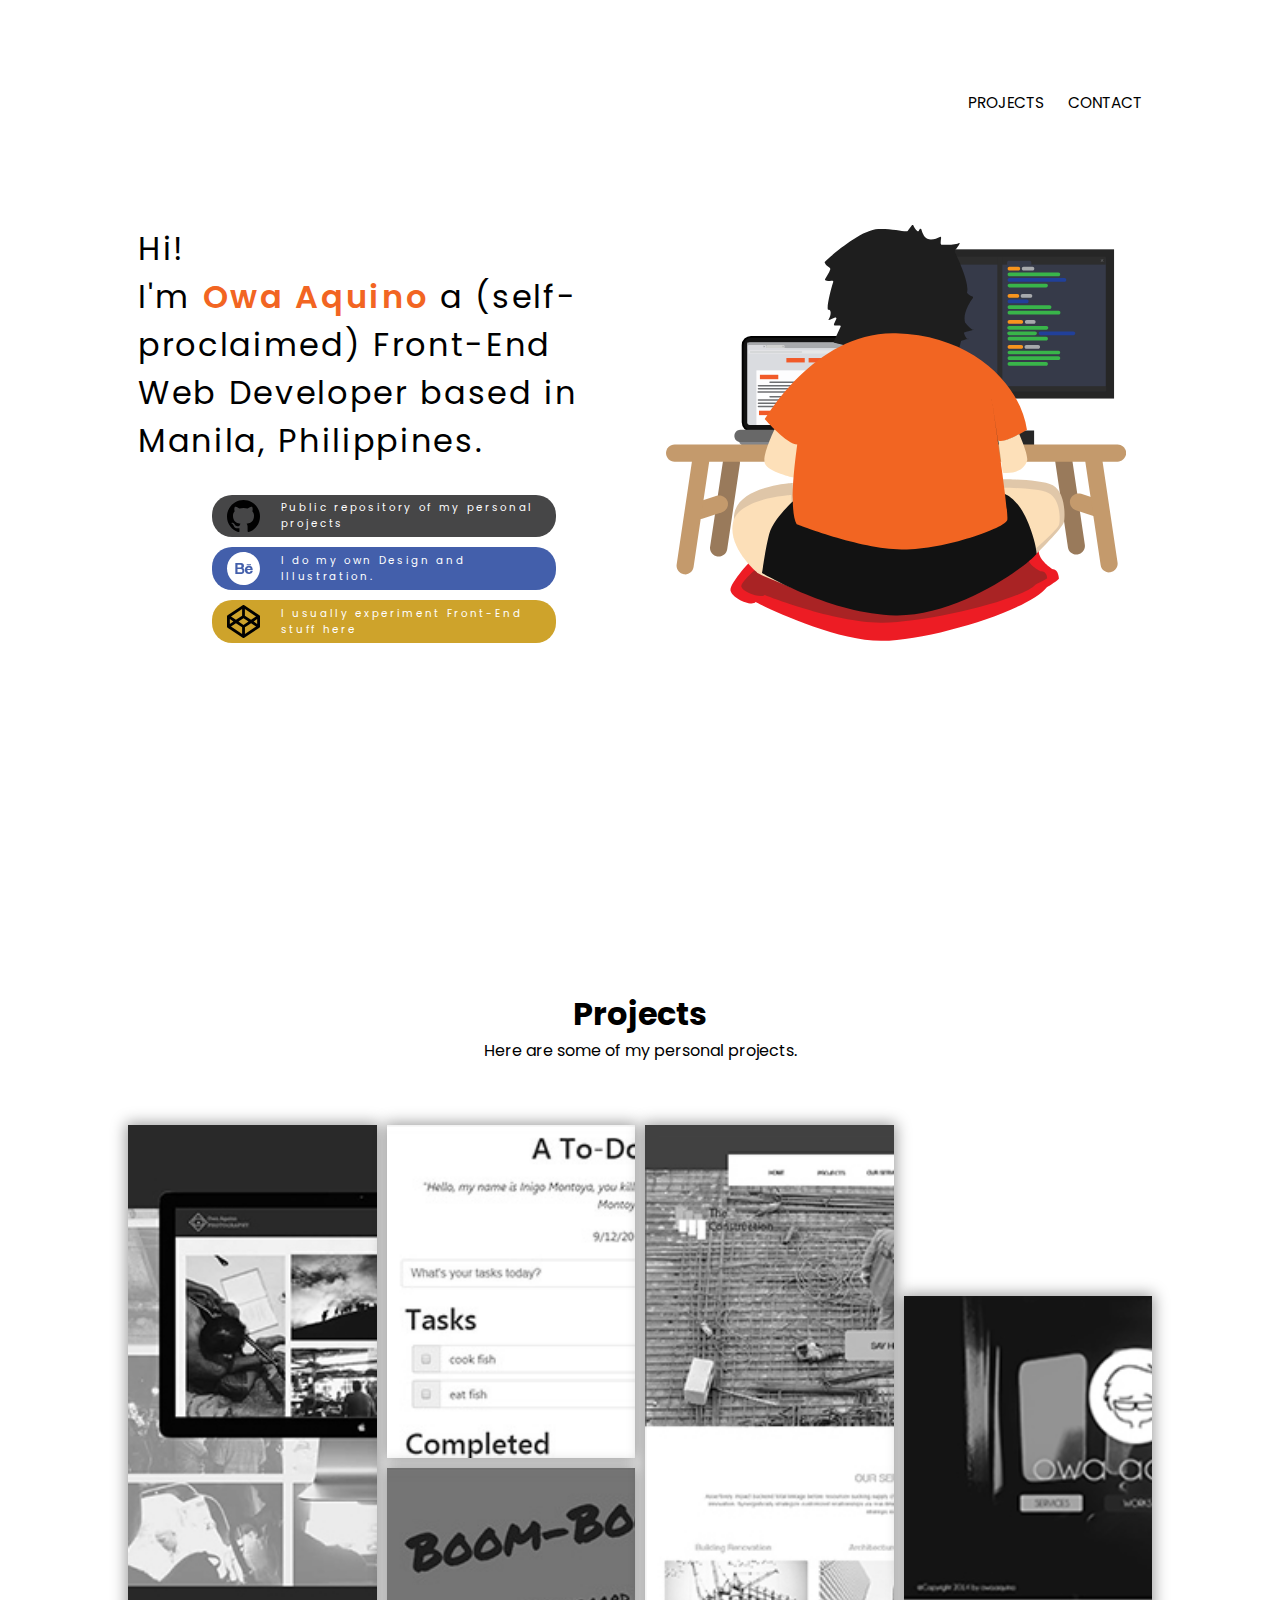
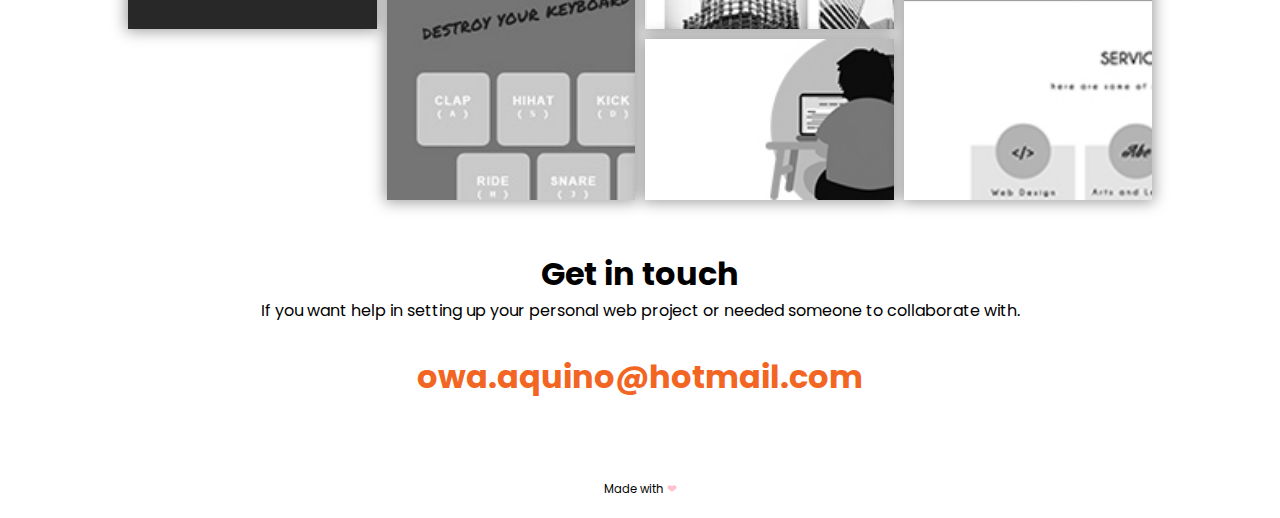
<file: index.html>
<!DOCTYPE html>
<html>
<head>
	<meta charset="utf-8">
	<meta name="viewport" content="width=device-width, initial-scale=1">
	<title>Owa Aquino | Front-End Developer</title><meta charset="utf-8">
	<link href="https://fonts.googleapis.com/css?family=Poppins" rel="stylesheet">
	<link rel="stylesheet" href="style-grid.css">
</head>
<body>
<div id="main_container">
	
	<div id="home_page" class="container">
		<nav id="mainNav">
			<li><a href="#project_page">PROJECTS</a></li>
			<li><a href="#contact_page">CONTACT</a></li>
		</nav>
		<div id="introduction">
			<p>Hi!</p>
			<p>I'm <span class="myName">Owa Aquino</span> a (self-proclaimed) Front-End Web Developer based in Manila, Philippines.</p>
			<div id="social">
				<a class="socialButton" href="https://www.github.com/owaaquino" target="window" style="background-color: #464647">
					<img src="img/socials/github.svg" alt="github" />
					<span>Public repository of my personal projects</span>				
				</a>
				<a class="socialButton" href="https://www.behance.net/owa_aquino" target="window" style="background-color: #435fab">
					<img src="img/socials/behance.svg" alt="behance" />
					<span>I do my own Design and Illustration.</span>
				</a>
				<a class="socialButton" href="https://codepen.io/owaaquino/" target="window" style="background-color: #cea32b">
					<img src="img/socials/codepen.svg" alt="codepen" />
					<span>I usually experiment Front-End stuff here</span>
				</a>			
			</div>
		</div>
		<div id="logo">
			<img src="img/banner.svg" alt="dev mode">
		</div> 
	</div> <!-- END OF HOME -->

	<div id="project_page" class="container" >
		<div class="header">
			<h1>Projects</h1>
			<p>Here are some of my personal projects.</p>
		</div>
		<div id="projects">
			<div class="card one">
				<div class="card_description">				
					<h3>Mono-Achromatic</h3>
					<p>A photo gallery website.</p>
					<ul>
						<li>
							<a href="" target="window">Live</a>
						</li>
						<li>
							<a href="https://github.com/owaaquino/Personal-Projects/tree/master/mono-chormatic.com" target="window">Github</a>
						</li>
						<li>
							<a href="https://www.behance.net/gallery/41277285/Photography-Portfolio-Web-Site-(Study)" target="window">Behance</a>
						</li>
					</ul>
				</div>
			</div>
			<div class="card two">
				<div class="card_description">				
					<h3>To-Do-List App</h3>
					<p>A to-do list app a local storage functionality.</p>
					<ul>
						<li>
							<a href="https://to-do-list.netlify.com/" target="window">Live</a>
						</li>
						<li>
							<a href="https://github.com/owaaquino/To-Do-List" target="window">Github</a>
						</li>
					</ul>
				</div>
			</div>
			<div class="card three">
				<div class="card_description">				
					<h3>Boom-boom-box</h3>
					<p>Is a drum pad simulator created with vanilla javascript</p>
					<ul>
						<li>
							<a href="http://boom-boom-box.netlify.com/" target="window">Live</a>
						</li>
						<li>
							<a href="https://github.com/owaaquino/Drumkit" target="window">Github</a>
						</li>
					</ul>
				</div>
			</div>
			<div class="card four">
				<div class="card_description" target="window">				
					<h3>Company Website</h3>
					<p>A template for a company website.</p>
					<ul>
						<li>
							<a href="" target="window">Live</a>
						</li>
						<li>
							<a href="https://github.com/owaaquino/Personal-Projects/tree/master/construction.com" target="window">Github</a>
						</li>
						<li>
							<a href="https://www.behance.net/gallery/55328065/Construction-Site-(Experimental-Project)" target="window">Behance</a>
						</li>
					</ul>
				</div>
			</div>
			<div class="card five">
				<div class="card_description">				
					<h3>Banner Illustration</h3>
					<p>Illustration of my website banner.</p>
					<ul>
						<li>
							<a href="https://www.behance.net/gallery/56093457/Self-proclaimed-Front-End-Developer" target="window">Behance</a>
						</li>
					</ul>
				</div>
			</div>
			<div class="card six">
				<div class="card_description">				
					<h3>Porfolio Website</h3>
					<p>Template for a portfolio wesite.</p>
					<ul>
						<li>
							<a href="" target="window">Live</a>
						</li>
						<li>
							<a href="https://github.com/owaaquino/Personal-Projects/tree/master/owaaqiuno2.com" target="window">Github</a>
						</li>
						<li>
							<a href="https://www.behance.net/gallery/24318955/owaaquino-Portfolio-website-(Template)" target="window">Behance</a>
						</li>
					</ul>
				</div>
			</div>
		</div>

	</div> <!-- END OF PROJECTS -->



	<div id="contact_page">
		<div class="header">
			<h1>Get in touch</h1>
			<p>If you want help in setting up your personal web project or needed someone to collaborate with.</p>
		</div>
		<div id="contact_info">
			<h1>owa.aquino@hotmail.com</h1>
			<!-- <p> +63 - 989 - 9542381 </p> -->
		</div>
	</div> <!-- END OF  CONTACTS-->

	<div id="footer_page">	
		<footer id="footer">
			<p>Made with <span class="heart">❤</span></p>
		</footer>
	</div> <!-- END OF FOOTER-->
</div>
</body>
</html>
</file>
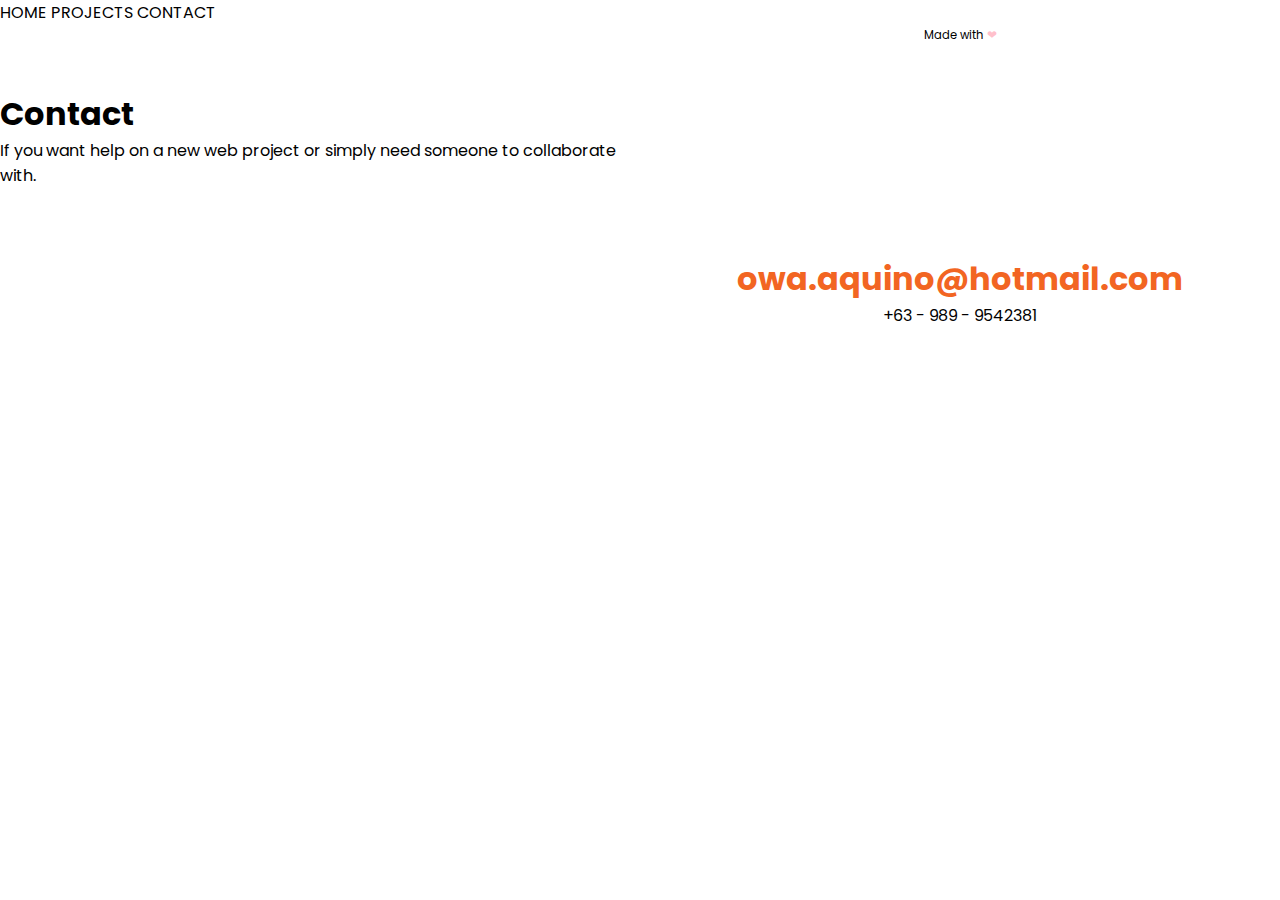
<file: contact.html>
<!DOCTYPE html>
<html>
<head>
	<meta charset="utf-8">
	<meta name="viewport" content="width=device-width, initial-scale=1">
	<title>Owa Aquino | Contacts</title><meta charset="utf-8">
	<link href="https://fonts.googleapis.com/css?family=Poppins" rel="stylesheet">
	<link rel="stylesheet" href="style-grid.css">
</head>
<body>
	<div class="container">
		<nav id="mainNav_projects">
			<li><a href="index.html">HOME</a></li>
			<li><a href="project.html">PROJECTS</a></li>
			<li class="selected"><a href="#">CONTACT</a></li>
		</nav>
		<div id="header">
			<h1>Contact</h1>
			<p>If you want help on a new web project or simply need someone to collaborate with.</p>
		</div>
		<div id="contact_info">
			<h1>owa.aquino@hotmail.com</h1>
			<p> +63 - 989 - 9542381 </p>
		</div>
		
		<footer id="footer">
			<p>Made with <span class="heart">❤</span></p>
		</footer>
	</div>
</body>
</html>
</file>
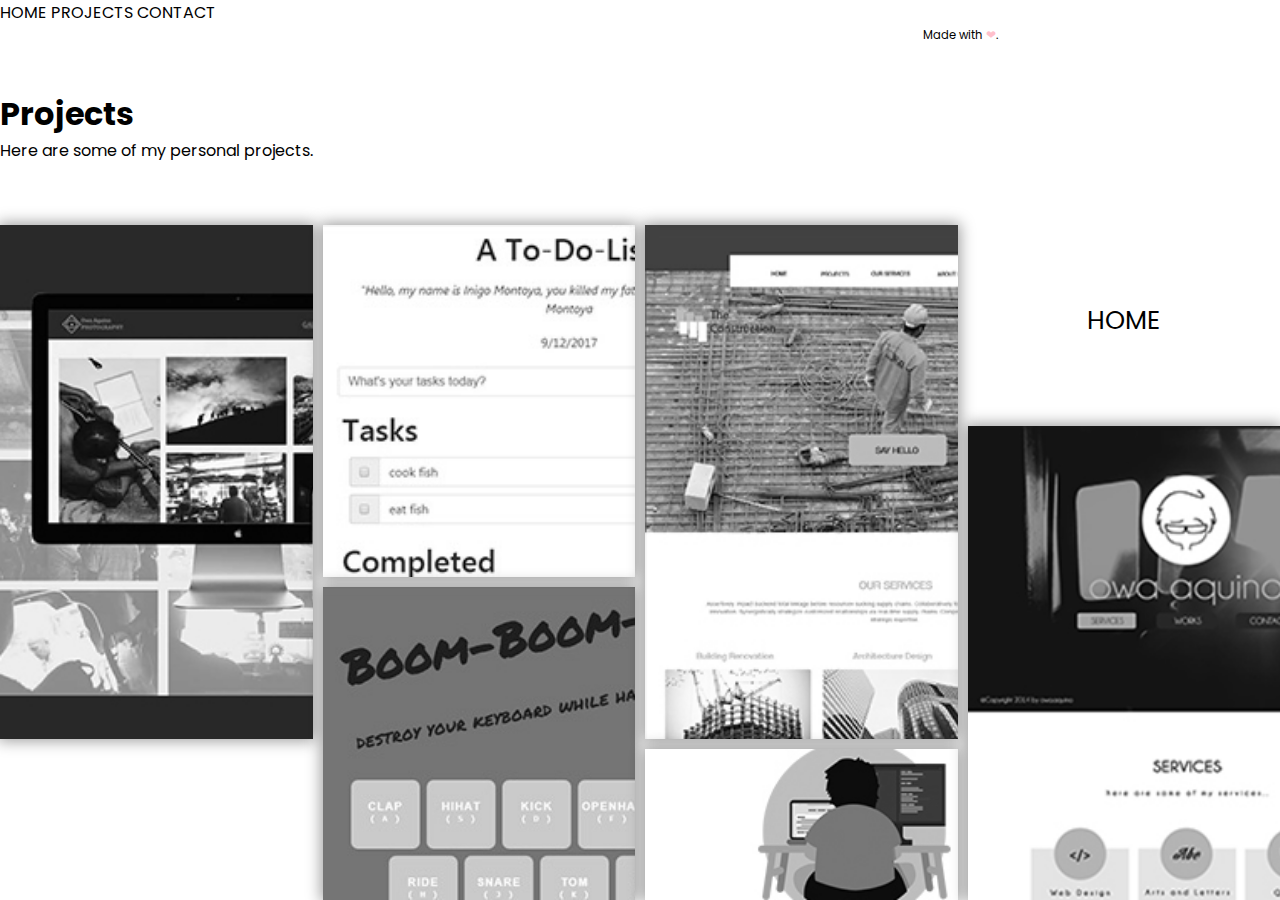
<file: projects.html>
<!DOCTYPE html>
<html>
<head>
	<meta charset="utf-8">
	<meta name="viewport" content="width=device-width, initial-scale=1">
	<title>Owa Aquino | Projects</title><meta charset="utf-8">
	<link href="https://fonts.googleapis.com/css?family=Poppins" rel="stylesheet">
	<link rel="stylesheet" href="style-grid.css">
</head>
<body>
	<div class="container">
		<nav id="mainNav_projects">
			<li><a href="index.html">HOME</a></li>
			<li class="selected"><a href="#">PROJECTS</a></li>
			<li><a href="contact.html">CONTACT</a></li>
		</nav>
		<div id="header">
			<h1>Projects</h1>
			<p>Here are some of my personal projects.</p>
		</div>
		<div id="projects">
			<li class="nav"><a href="index.html">
				HOME
			</a></li>
			<li class="card one">
				<div class="card_description">				
					<h3>Mono-Achromatic</h3>
					<p>A photographer portfolio web site I created using CSS-Grid as its layout.</p>
					<ul>
						<li>
							<a href="" target="window">Live</a>
						</li>
						<li>
							<a href="https://github.com/owaaquino/Personal-Projects/tree/master/mono-chormatic.com" target="window">Github</a>
						</li>
						<li>
							<a href="https://www.behance.net/gallery/41277285/Photography-Portfolio-Web-Site-(Study)" target="window">Behance</a>
						</li>
					</ul>
				</div>
			</li>
			<li class="card two">
				<div class="card_description">				
					<h3>To-Do-List App</h3>
					<p>A to-do list app that has a local storage functionality.</p>
					<ul>
						<li>
							<a href="https://to-do-list.netlify.com/" target="window">Live</a>
						</li>
						<li>
							<a href="https://github.com/owaaquino/To-Do-List" target="window">Github</a>
						</li>
					</ul>
				</div>
			</li>
			<li class="card three">
				<div class="card_description">				
					<h3>Boom-boom-box</h3>
					<p>Is a drum pad simulator created with vanilla javascript</p>
					<ul>
						<li>
							<a href="http://boom-boom-box.netlify.com/" target="window">Live</a>
						</li>
						<li>
							<a href="https://github.com/owaaquino/Drumkit" target="window">Github</a>
						</li>
					</ul>
				</div>
			</li>
			<li class="card four">
				<div class="card_description" target="window">				
					<h3>Company Web-site</h3>
					<p>A template for a company web-site.</p>
					<ul>
						<li>
							<a href="" target="window">Live</a>
						</li>
						<li>
							<a href="https://github.com/owaaquino/Personal-Projects/tree/master/construction.com" target="window">Github</a>
						</li>
						<li>
							<a href="https://www.behance.net/gallery/55328065/Construction-Site-(Experimental-Project)" target="window">Behance</a>
						</li>
					</ul>
				</div>
			</li>
			<li class="card five">
				<div class="card_description">				
					<h3>Illustration</h3>
					<p>Oh yeah I illustrate too using Adobe Illustration.</p>
					<ul>
						<li>
							<a href="https://www.behance.net/gallery/56093457/Self-proclaimed-Front-End-Developer" target="window">Behance</a>
						</li>
					</ul>
				</div>
			</li>
			<li class="card six">
				<div class="card_description">				
					<h3>Porfolio Website</h3>
					<p>Template for a portfolio web-site. My first portfolio web site.</p>
					<ul>
						<li>
							<a href="" target="window">Live</a>
						</li>
						<li>
							<a href="https://github.com/owaaquino/Personal-Projects/tree/master/owaaqiuno2.com" target="window">Github</a>
						</li>
						<li>
							<a href="https://www.behance.net/gallery/24318955/owaaquino-Portfolio-website-(Template)" target="window">Behance</a>
						</li>
					</ul>
				</div>
			</li>
		</div>
		
		<footer id="footer">
			<p>Made with <span class="heart">❤</span>.</p>
		</footer>
	</div>
</body>
</html>
</file>
<file: style-grid.css>
/*
 Notes to self:
 - you have added a new div for the project_mobile for mobile devices.
 - so you hide the projects and vice versa if on mobile devices
 - I can use the window.media chenes for adding .container to the project page if certain width is met see https://www.sitepoint.com/javascript-media-queries/
 - So basically we need to create a js to add and remove class 'container' to the project div
*/


*{
	box-sizing: border-box;
	margin: 0;
	padding: 0;
}

ul, li {
	display: inline-block;
	list-style: none;
}

a {
	color: inherit;
	text-decoration: none;
}

html {
  color:black;
  font-family: sans-serif;
}

body{
	background-color: #fff;
	font-family: 'Poppins', sans-serif;
}

#main_container {
	height: 100vh;
	display: grid;
	grid-template-rows: 1fr 1050px 1fr 1fr;
	grid-template-areas:
	"home"
	"projects"
	"contact"
	"footer";
}

.container {
	height: 100vh;
	margin-top: 10px;	
	display: grid;
	grid-template-rows: repeat(3, 1fr);
}

/* HOME/INDEX PAGE */

#home_page {
	grid-area: home;
}

#introduction  {
	padding-top: 30px;
	order: 2;
}	

#introduction .myName {
	color: #F26522;
	font-weight: 600;
}

#introduction p {
	font-size: 10pt;
	margin: 10px;
}

#social {
	order: 3;
	margin: 10px;
	padding-top: 20px;
}

.socialButton {
	border-radius: 20px;
	display: block;
	margin: 10px auto;
	width: 100%;
}

a.socialButton {
	display: grid;
	color: #fff;
	font-size: 11pt;
	grid-template-columns:20% auto;
	text-decoration: none;
}

.socialButton img,
.socialButton span {
	align-self: center;
	vertical-align: middle;
}

.socialButton img{
	display: inline;
	grid-column: 1/2;
	margin: 5px 10px 5px 15px;
	width: 33px;
}

.socialButton span {
	font-size: 9pt;
	grid-column: 2/3;
	margin-right: 15px;
}

#logo {
	margin: 0 auto;
	order: 1;
	width: 55%;
}

#logo img {
	display: inline-block;
}


/* PROJECTS PAGE */

#project_page {
	grid-area: projects;
}

#projects {
	display: grid;
}

.card {
	box-shadow: 0px 0px 14px 2px rgba(0,0,0,0.39);
	-moz-box-shadow: 0px 0px 14px 2px rgba(0,0,0,0.39);
	position: relative;
	-webkit-box-shadow: 0px 0px 14px 2px rgba(0,0,0,0.39);
}

.card_description {
	background-color:#000;
	bottom:0;
	color: #fff;
	filter:alpha(opacity=90); 
	width: 100%;
	left:0;
	opacity: 1;
	opacity:0.9; 
	padding: 10px;
	position: absolute;
}

.card_description p {
	font-size: 9pt;
}

.card_description ul {
	margin-top: 5px;
}
.card_description li a{
	background-color: #F26522 ;
	border-radius: 3px;
	font-size: 8pt;
	padding: 3px;
}

.one {
	background: url('img/projects/web_sample2.jpg');
	background-size: cover;
	background-repeat: no-repeat;
}

.two {
	background: url('img/projects/app_sample1.jpg');
	background-size: cover;
	background-repeat: no-repeat;
}

.three {
	background: url('img/projects/app_sample2.jpg');
	background-size: cover;
	background-repeat: no-repeat;

}

.four {
	background: url('img/projects/web_sample1.jpg');
	background-size: cover;
	background-repeat: no-repeat;
}

.five {
	background: url('img/projects/il_sample1.jpg');
	background-size: cover;
	background-repeat: no-repeat;
}
.six {
	background: url('img/projects/web_sample3.jpg');
	background-size: cover;
	background-repeat: no-repeat;
}

/* CONTACTS */

#contact_page {
	grid-area: contact;
}

#contact_info h1 {
	color: #F26522;
}

/* FOOTER */

#footer_page {
	grid-area: footer;
}

#footer {
	font-size: 10pt;
	text-align: center;
	padding-bottom: 20px;
}

.heart {
	color: pink;
}

.three, .five, .six {
	display: none;
}


/* ============== MEDIA QUERY =====================*/

@media screen and (max-width: 649px) {

	* {
		font-size: 12pt;
	}

	.header {
		padding-top: 10px;
		text-align: center;

	}

	.header p {
		padding: 0 10px;
		letter-spacing: 1px;
	}

	#mainNav {
		display: none;
	}

	#logo {
		padding-top: 30px;
	}

	.card {
		font-size: 12pt;
		height: 300px;
		max-width: 100%;
		margin: 5px 3px;
	}

	#contact_info {
		text-align: center;
		margin: 20px 0;
	}

	#footer p{
		font-size: 9pt;
	}
}

@media screen and (min-width: 650px) {

	#main_container {
		display: grid;
		grid-template-columns: 10% 40% 40% 10%;
		grid-template-rows: 1fr auto 1fr 1fr;
	}

	#home_page,
	#project_page,
	#contact_page,
	#footer_page {
		grid-column: 2/4;
	}


	.container {
		display: grid;
		grid-template-columns: 50% 50%;
		grid-template-rows: 10% 15% auto;
		margin: 0;
	}

	/* HOME or INDEX PAGE */

	#mainNav {
		align-self: top;
		grid-column: 2/3;
		grid-row: 2/3;
		justify-self: right;

	}

	#mainNav li {
		font-size: 1.2vw;
		padding: 0 10px;
	}
		#mainNav li:hover {
			border-bottom: solid 2px #F26522;
		}

	#introduction {
		grid-column: 1/2;
		grid-row: 3/4;
		letter-spacing: 2pt;
		padding: 0 10px;
	}

	#introduction p{
		font-size: 2.5vw;
		margin: 0;
	}

	#social {
		margin: 0 auto;
		width: 70%;
	}

	#social span {
		font-size: .8vw;
	}

	#logo {
		grid-column: 2/4;
		grid-row: 3/4;
		width: 90%;
	}

	/* PROJECTS PAGE */

	.header {
		grid-column: 1/3;
		grid-row: 2/3;
		justify-self: center;
		text-align: center;
	}

	#projects {
		display: grid;
		grid-template-columns: repeat(8, 20fr);
		grid-gap: 10px;
		grid-column: 1/3;
		grid-row: 3/4;
	}

	#projects_mobile {
		display: none;
	}

	.card {
		filter: grayscale(100%);		
		position: relative;
		transition: all .2s;
	}	

	.card:hover {
		filter: grayscale(0%);	
		transform: scale(1.2);
		z-index: 2;
	}

	.card_description {
		opacity: 0;
	}

	.card:hover .card_description {
		opacity: .9;
	}

	.three, .five, .six {
		display: block;
	}

	.one {
		grid-column: 1/3;
		grid-row: 1/4;
	}

	.two {
		grid-column: 3/5;
		grid-row: 1/3;
	}

	.three {
		grid-column: 3/5;
		grid-row: 3/5;
	}

	.four {
		grid-column: 5/7;
		grid-row: 1/4;
	}

	.five {
		grid-column: 5/7;
		grid-row: 4/5;
	}

	.six {
		grid-column: 7/9;
		grid-row: 2/5;
	}

	.nav {
		align-self: center;
		font-size: 2vw;
		grid-column: 7/9;
		justify-self: center;
	}

	/* CONTACTS */

	#contact_page {
		padding: 50px 0;
	}

	#contact_info {
		grid-column: 2/4;
		grid-row: 3/4;
		justify-self: center;
		padding: 30px;
		text-align: center;
	}

	/* FOOTER */

	#footer {
  	align-self: center;
  	font-size: .9vw;
		grid-column: 2/4;		
		grid-row: 1/2;
  	justify-self: center;
		margin: 0;
	}

}
</file>
